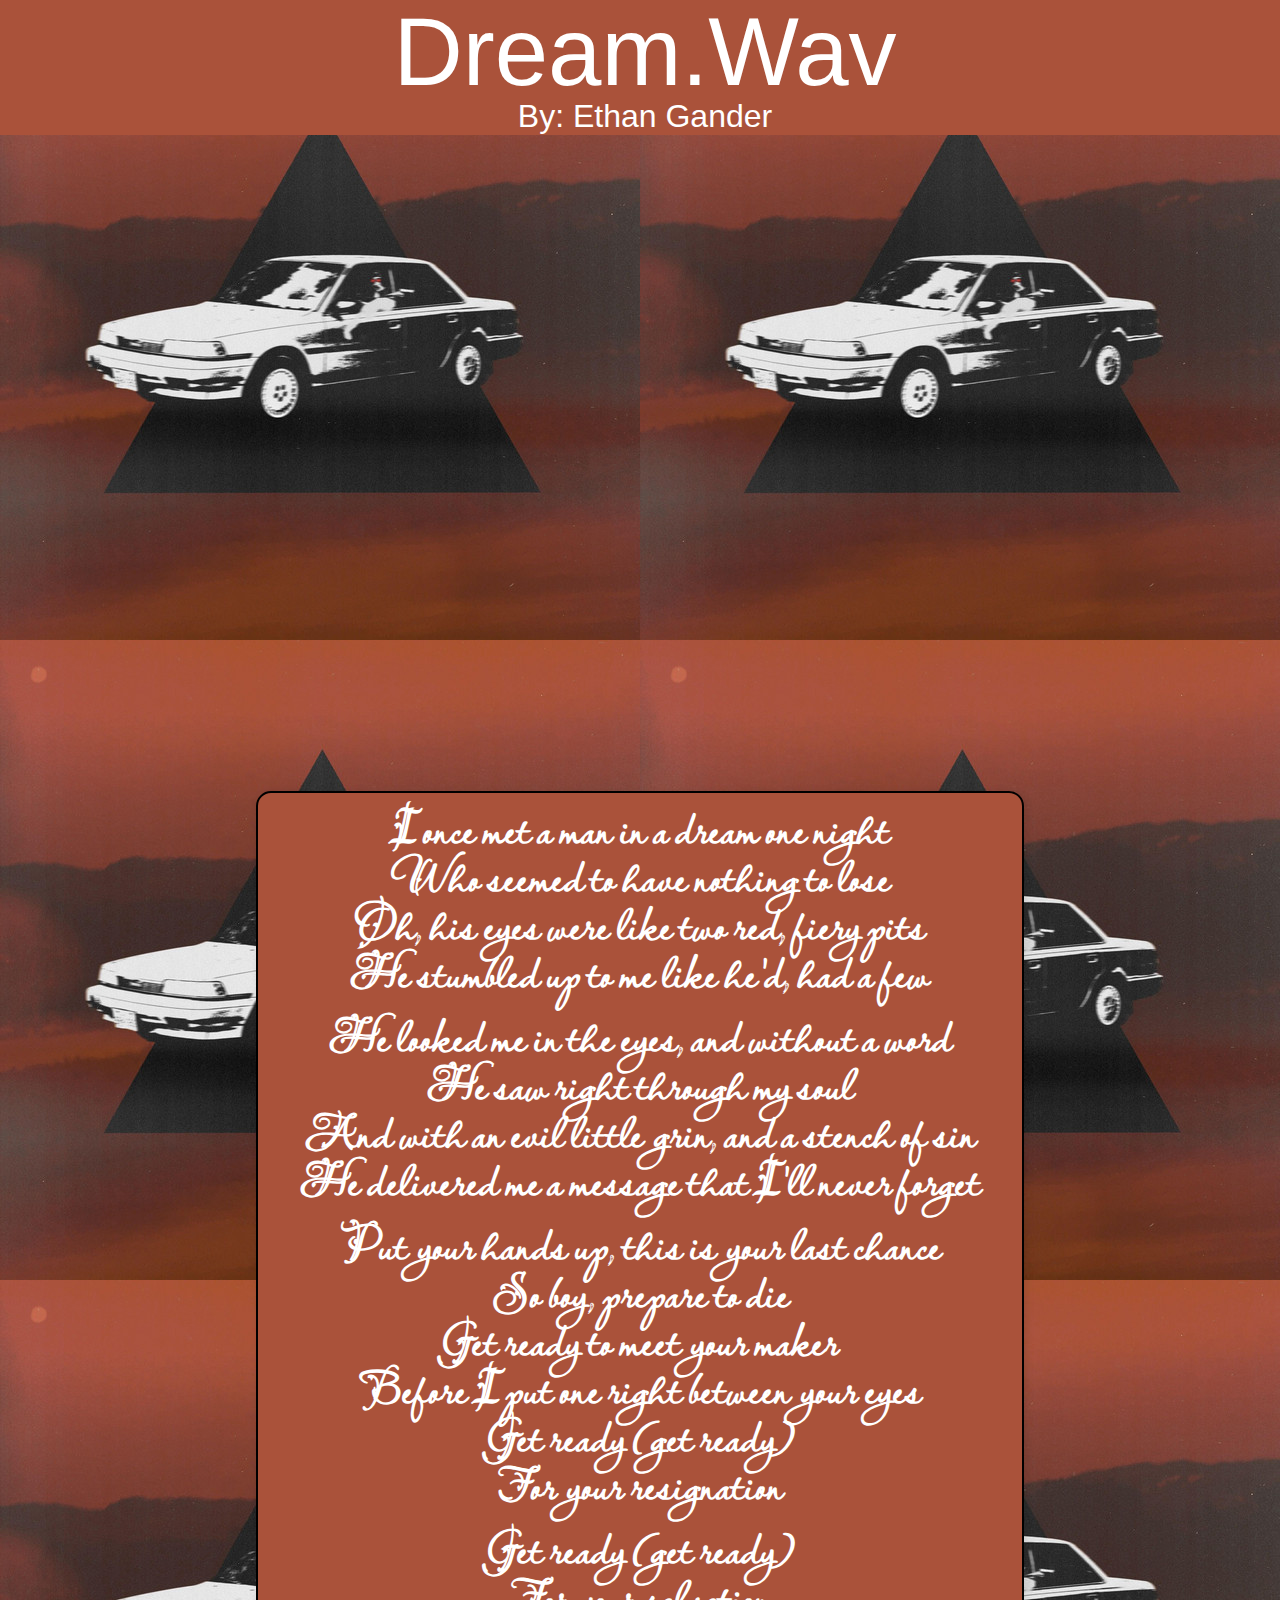
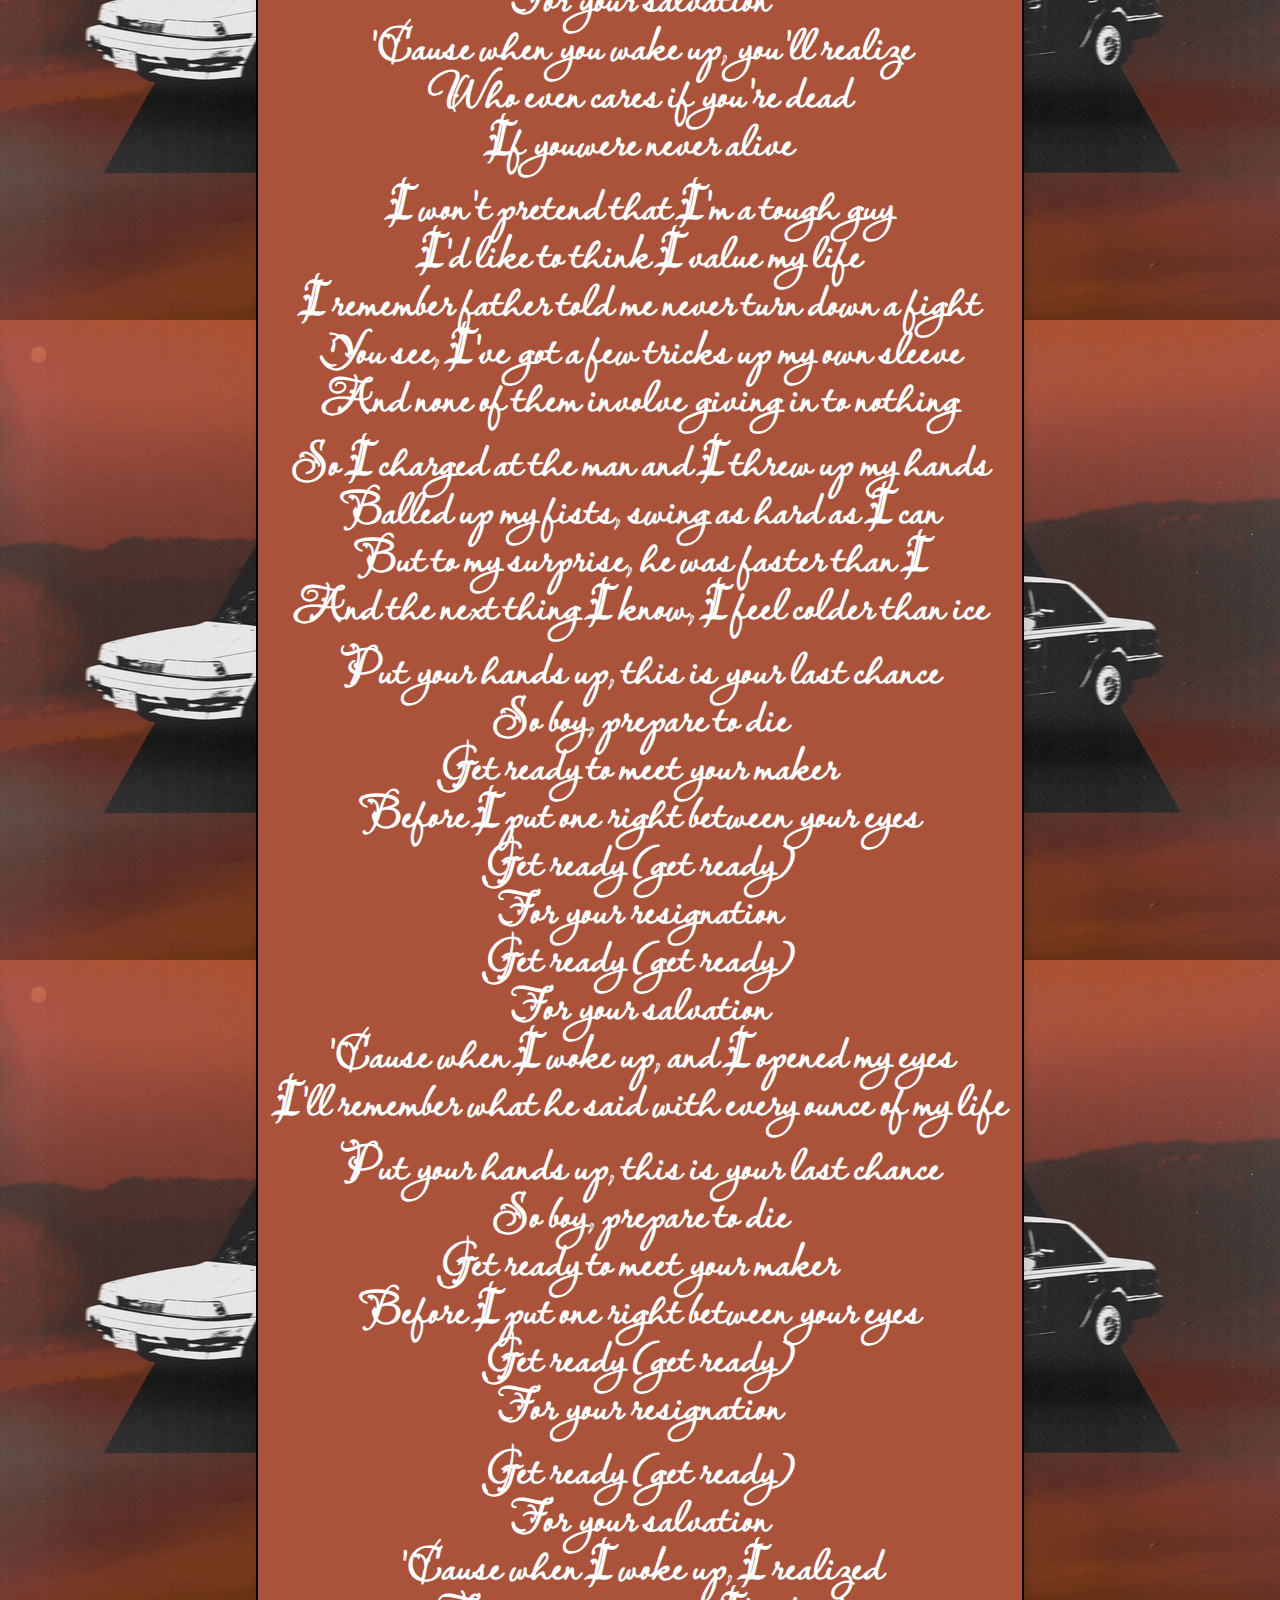
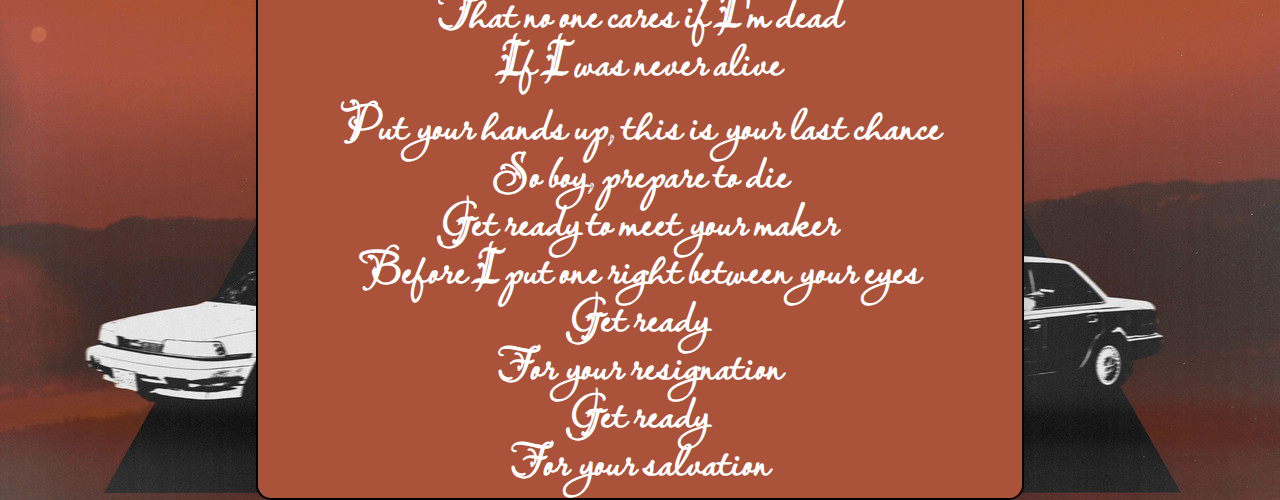
<file: Assignment-2/index.html>
<!DOCTYPE html>

<html lang="en">
  <head>
    <!-- META DATA -->
    <meta charset="UTF-8" />
    <meta name="viewport" content="width=device-width, initial-scale=1" />
    <meta
      name="description"
      content="Assignment for showing off my favourite song and it's lyrics."
    />
    <link
      rel="shortcut icon"
      href="./images/albumCover.jpg"
      type="image/x-icon"
    />
    <meta name="robots" content="noindex, nofollow" />
    <title>DREAM.WAV</title>

    <!-- FONTS -->
    <link rel="preconnect" href="https://fonts.googleapis.com">
    <link rel="preconnect" href="https://fonts.gstatic.com" crossorigin>
    <link href="https://fonts.googleapis.com/css2?family=Lavishly+Yours&family=Permanent+Marker&display=swap" rel="stylesheet">

    <!-- CSS -->
    <link rel="stylesheet" href="./css/reset.css" />
    <link rel="stylesheet" href="./css/style.css" />
  </head>

  <body>
    <header>
      <h1>Dream.Wav</h1>
      <h4>By: Ethan Gander</h4>
    </header>

    <!-- MUSIC VIDEO -->
    <div class="video-container">
      <iframe
        width="1860"
        height="630"
        src="https://www.youtube.com/embed/MPF2N0betkM?si=W9WLDNjULQZxsdMi"
        title="YouTube video player"
        frameborder="0"
        allow="accelerometer; autoplay; clipboard-write; encrypted-media; gyroscope; picture-in-picture; web-share"
        referrerpolicy="strict-origin-when-cross-origin"
        allowfullscreen
      ></iframe>
    </div>

    <!-- LYRICS   -->
    <div class="lyrics">
        <p>I once met a man in a dream one night</p>
        <p>Who seemed to have nothing to lose </p>
        <p>Oh, his eyes were like two red, fiery pits </p>
        <p>He stumbled up to me like he'd, had a few </p>
        <br />
        <p>He looked me in the eyes, and without a word </p>
        <p>He saw right through my soul </p>
        <p>And with an evil little grin, and a stench of sin </p>
        <p>He delivered me a message that I'll never forget </p>
        <br />
        <p>Put your hands up, this is your last chance </p>
        <p>So boy, prepare to die</p>
        <p>Get ready to meet your maker </p>
        <p>Before I put one right between your eyes </p>
        <p>Get ready (get ready) </p>
        <p>For your resignation</p>
        <br />
        <p>Get ready (get ready) </p>
        <p>For your salvation </p>
        <p>'Cause when you wake up, you'll realize </p>
        <p>Who even cares if you're dead </p>
        <p>If youwere never alive </p>
        <br />
        <p>I won't pretend that I'm a tough guy </p>
        <p>I'd like to think I value my life </p>
        <p>I remember father told me never turn down a fight</p>
        <p>You see, I've got a few tricks up my own sleeve </p>
        <p>And none of them involve giving in to nothing </p>
        <br />
        <p>So I charged at the man and I threw up my hands </p>
        <p>Balled up my fists, swing as hard as I can </p>
        <p>But to my surprise, he was faster than I </p>
        <p>And the next thing I know, I feel colder than ice</p>
        <br />
        <p>Put your hands up, this is your last chance </p>
        <p>So boy, prepare to die</p>
        <p>Get ready to meet your maker</p>
        <p>Before I put one right between your eyes </p>
        <p>Get ready (get ready) </p>
        <p>For your resignation</p>
        <p>Get ready (get ready)</p>
        <p>For your salvation </p>
        <p>'Cause when I woke up, and I opened my eyes </p>
        <p>I'll remember what he said with every ounce of my life </p>
        <br />
        <p>Put your hands up, this is your last chance</p>
        <p>So boy, prepare to die</p>
        <p>Get ready to meet your maker</p>
        <p>Before I put one right between your eyes</p>
        <p>Get ready (get ready)</p>
        <p>For your resignation</p>
        <br />
        <p>Get ready (get ready)</p>
        <p>For your salvation</p>
        <p>'Cause when I woke up, I realized</p>
        <p>That no one cares if I'm dead </p>
        <p>If I was never alive </p>
        <br />
        <p>Put your hands up, this is your last chance</p>
        <p>So boy, prepare to die</p>
        <p>Get ready to meet your maker</p>
        <p>Before I put one right between your eyes</p> 
        <p>Get ready </p>
        <p>For your resignation </p>
        <p>Get ready</p>
        <p>For your salvation</p>
      
    </div>
  </body>
</html>
</file>
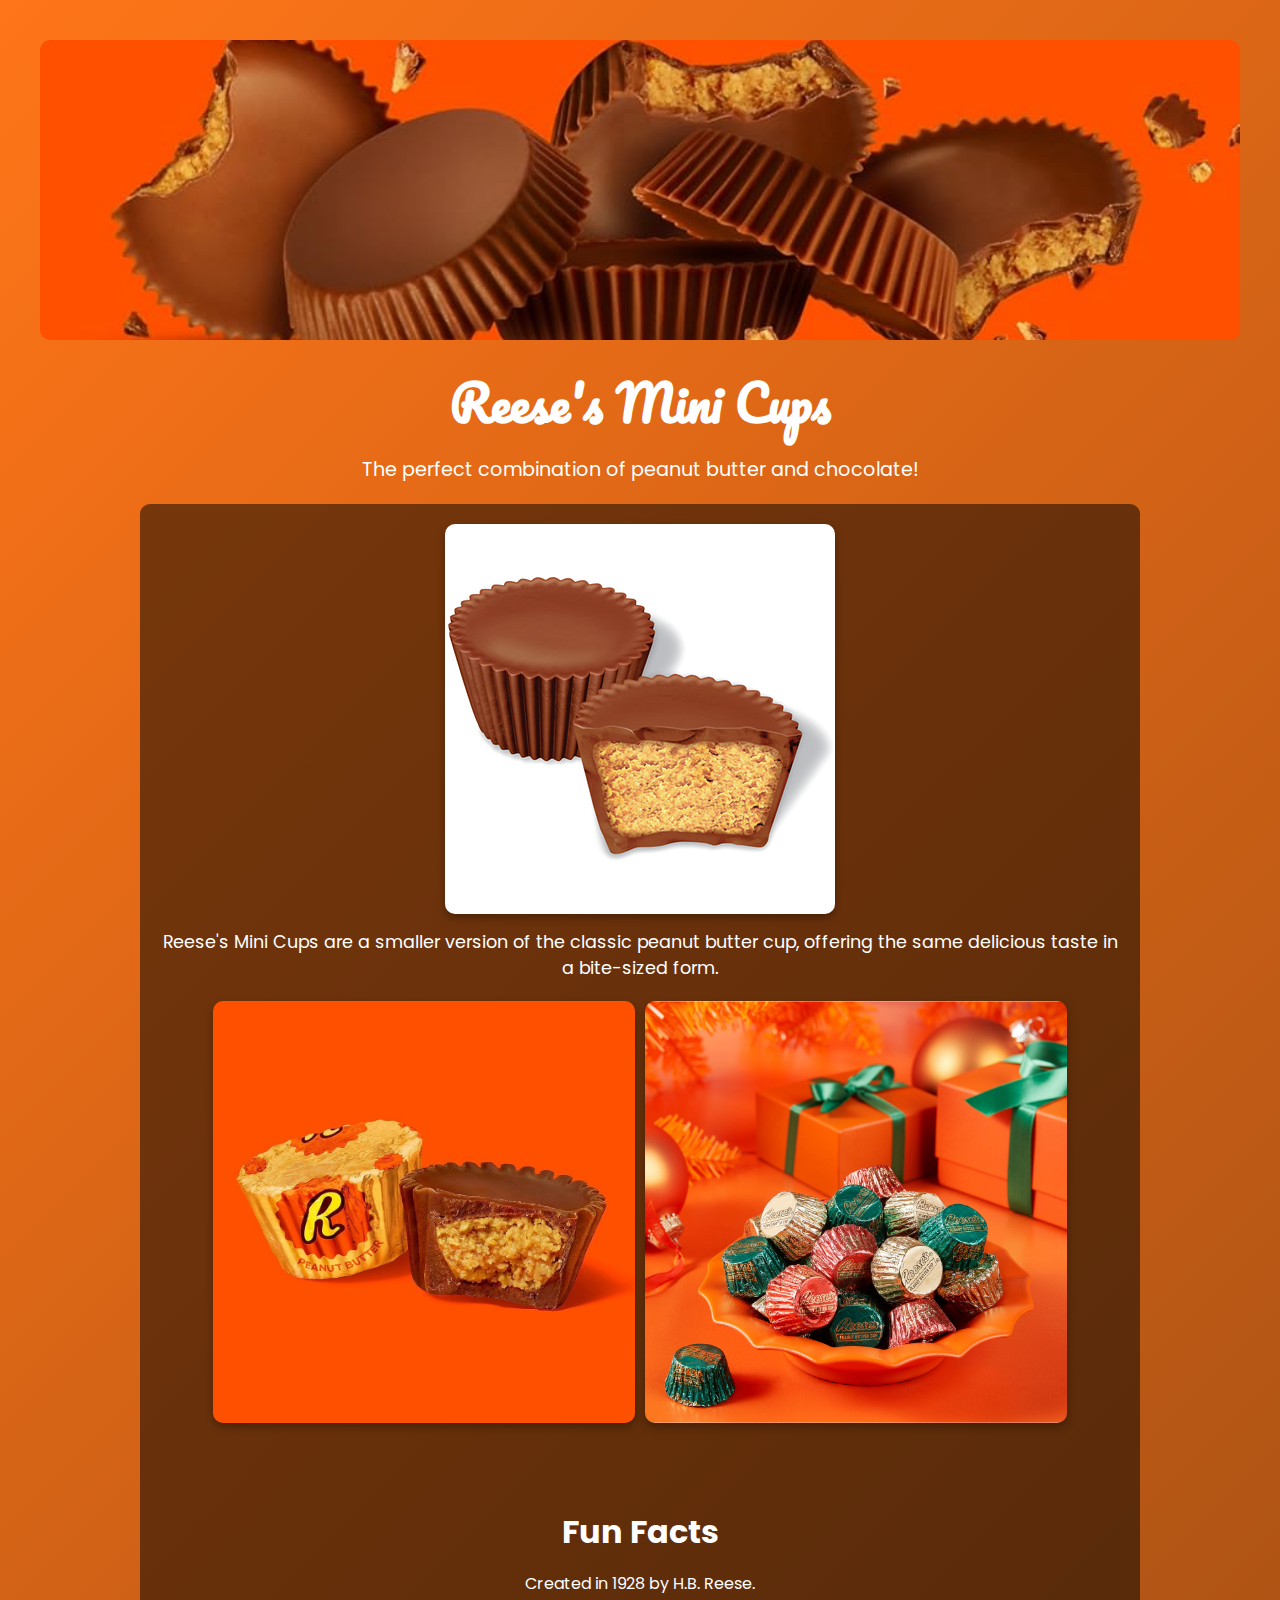
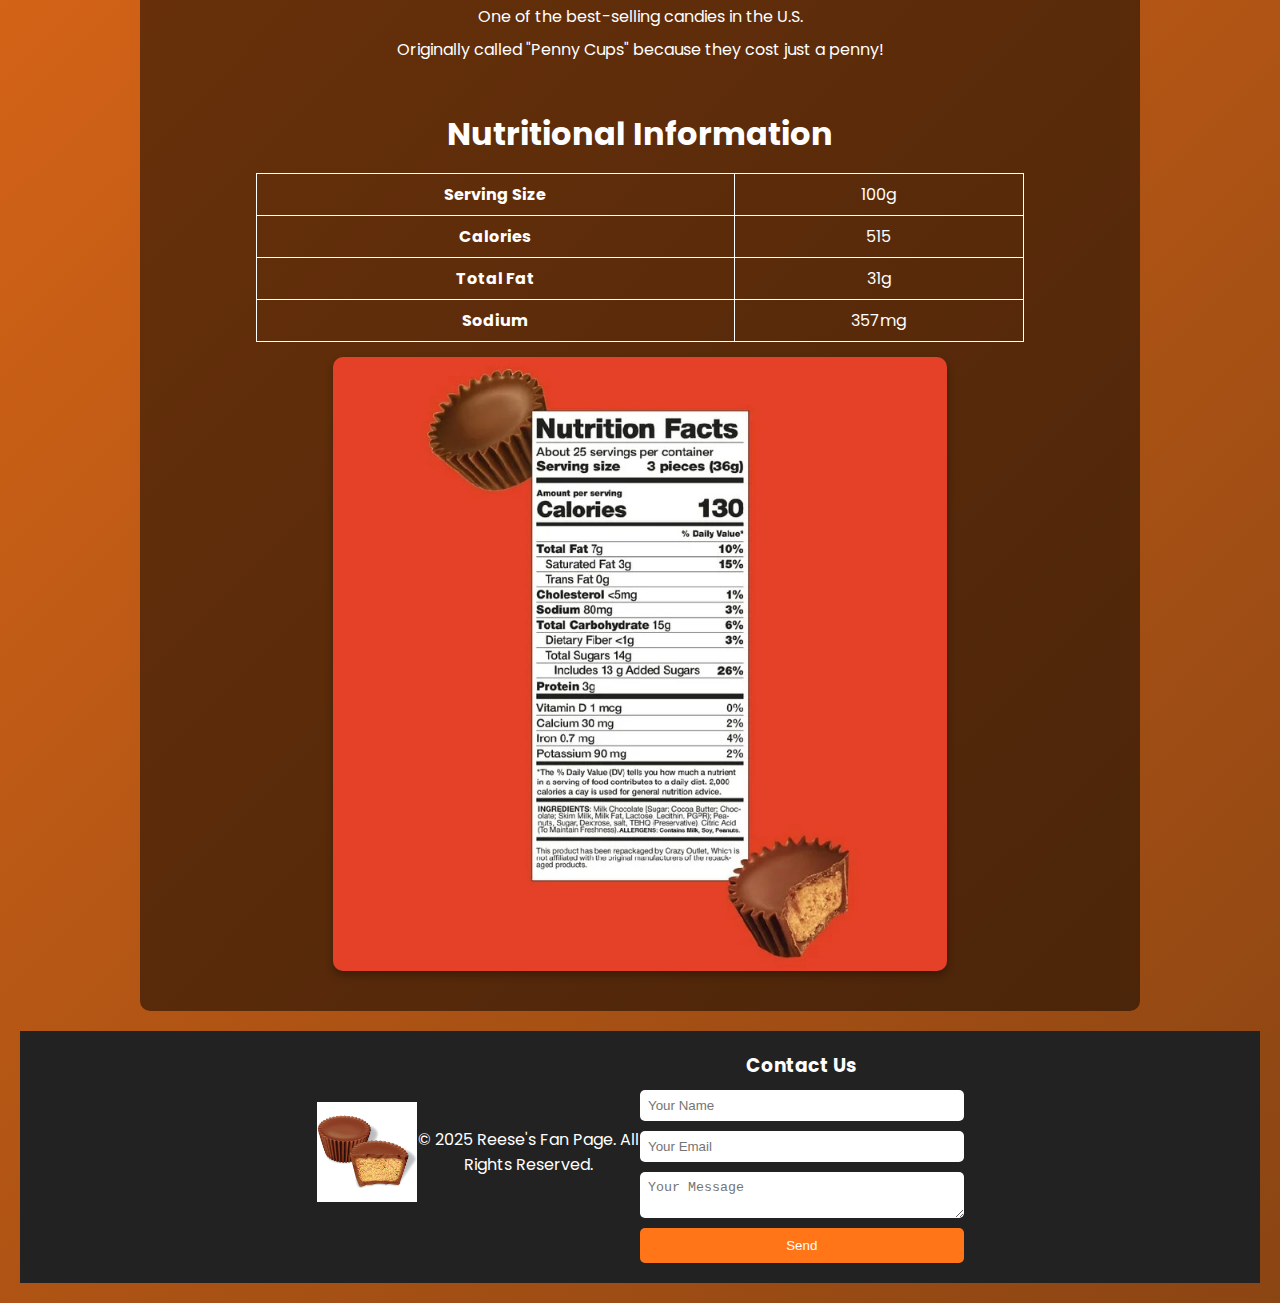
<file: Assignment-3/index.html>
<!DOCTYPE html>
<html lang="en">
<head>
  <meta charset="UTF-8">
  <meta name="viewport" content="width=device-width, initial-scale=1.0">
  <title>Reese's Mini Cups</title>
  <link rel="stylesheet" href="./css/styles.css">
  <link href="https://fonts.googleapis.com/css2?family=Poppins:wght@300;400;700&display=swap" rel="stylesheet">
</head>
<body>
  <header>
    <!-- Banner Image -->
    <div class="header-banner">
      <img src="./images/banner.jpg" alt="Delicious Reese's Mini Cups Banner" class="banner-img">
    </div>
    <h1>Reese's Mini Cups</h1>
    <p>The perfect combination of peanut butter and chocolate!</p>
  </header>
  
  <main>
    <section class="intro">
      <img src="./images/logo.png" alt="Reese's Mini Cups" class="main-image">
      <p>Reese's Mini Cups are a smaller version of the classic peanut butter cup, offering the same delicious taste in a bite-sized form.</p>
      <!-- Additional Images -->
      <div class="extra-images">
        <img src="./images/close-up.jpg" alt="Close up of Reese's Mini Cups" class="detail-image">
        <img src="./images/assortment.jpg" alt="Assortment of Reese's Mini Cups" class="detail-image">
      </div>
    </section>
    
    <section class="facts">
      <h2>Fun Facts</h2>
      <ul>
        <li>Created in 1928 by H.B. Reese.</li>
        <li>One of the best-selling candies in the U.S.</li>
        <li>Originally called "Penny Cups" because they cost just a penny!</li>
      </ul>
    </section>
    
    <section class="nutrition">
      <h2>Nutritional Information</h2>
      <table>
        <tr><th>Serving Size</th><td>100g</td></tr>
        <tr><th>Calories</th><td>515</td></tr>
        <tr><th>Total Fat</th><td>31g</td></tr>
        <tr><th>Sodium</th><td>357mg</td></tr>
      </table>
      <img src="./images/nutrition-facts.jpg" alt="Nutritional chart for Reese's Mini Cups" class="nutrition-image">
    </section>
  </main>
  
  <footer>
    <div class="footer-content">
      <img src="./images/logo.png" alt="Company Logo" class="footer-logo">
      <p>&copy; 2025 Reese's Fan Page. All Rights Reserved.</p>
      <form>
        <h3>Contact Us</h3>
        <input type="text" placeholder="Your Name" required>
        <input type="email" placeholder="Your Email" required>
        <textarea placeholder="Your Message" required></textarea>
        <button type="submit">Send</button>
      </form>
    </div>
  </footer>
  
</body>
</html>
</file>
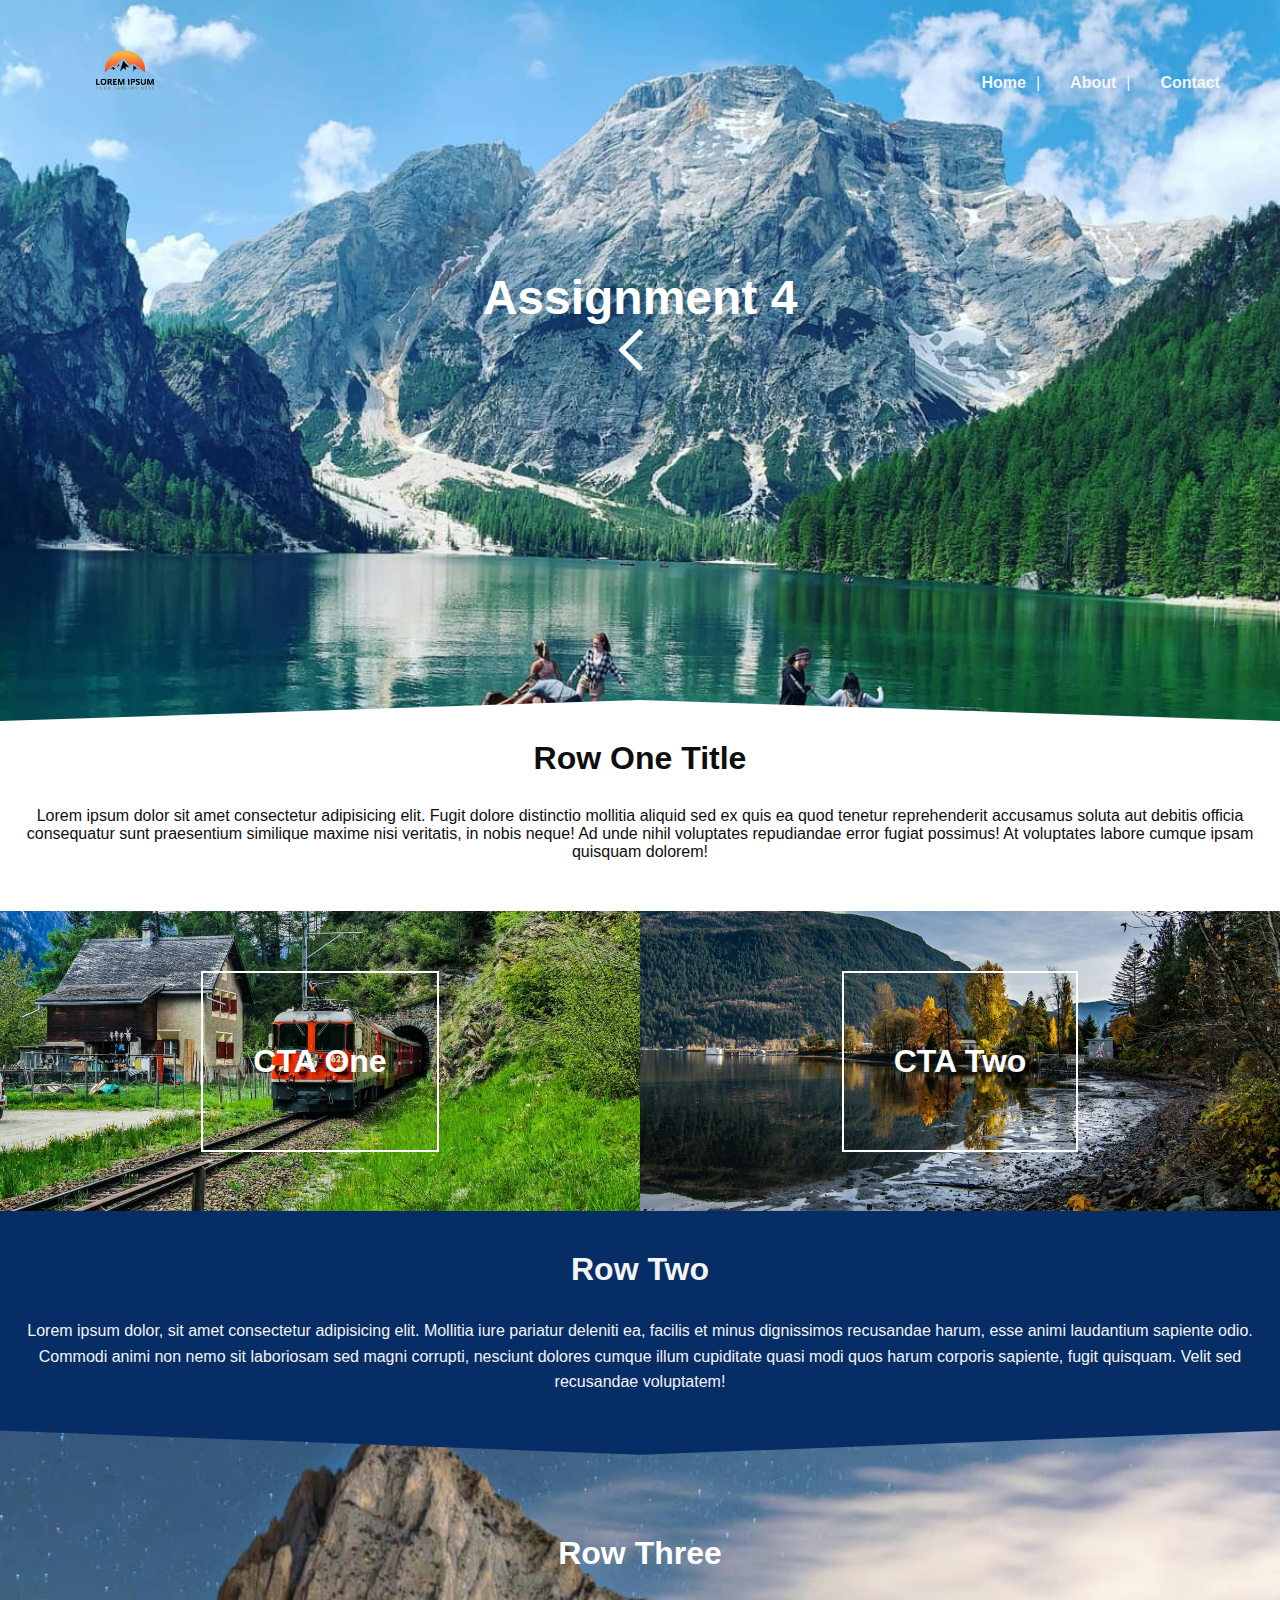
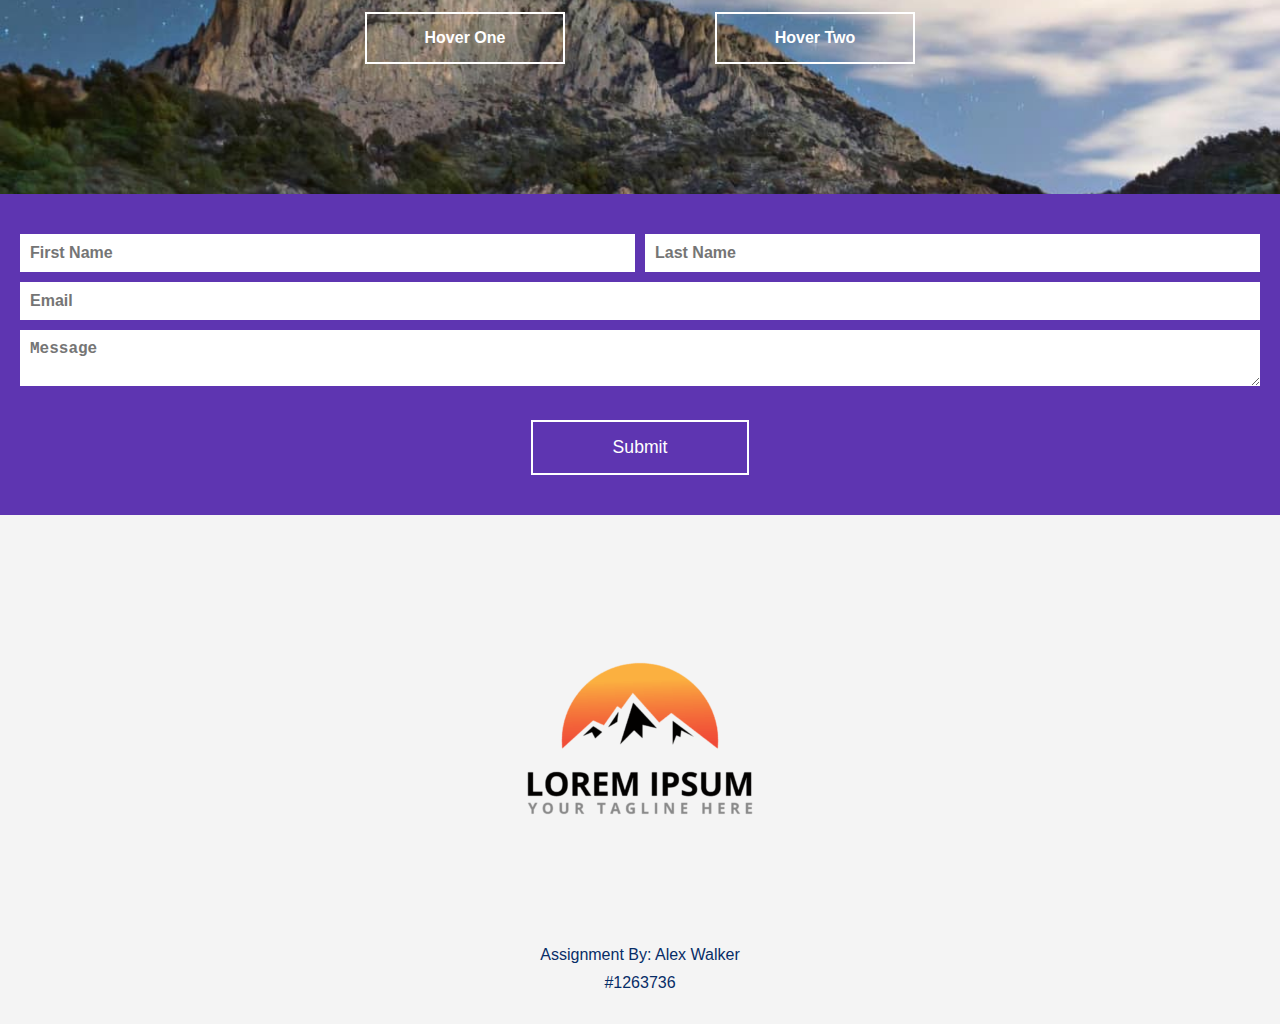
<file: Assignment-4/index.html>
<!DOCTYPE html>
<html lang="en">
<head>
    <meta charset="UTF-8">
    <meta name="viewport" content="width=device-width, initial-scale=1.0">
    <title>Assignment 4</title>
    <link rel="stylesheet" href="./css/style.css">
</head>
<body>
    <!-- Header Section -->
    <header>
        <!-- Logo Section -->
        <div class="logo">
            <img src="./img/logo.png" alt="Logo">
        </div>

        <!-- Desktop Navigation (hidden on mobile) -->
        <div class="desktop-nav">
            <nav>
                <menu>
                    <li><a href="#">Home</a></li>
                    <li><a href="#">About</a></li>
                    <li><a href="#">Contact </a></li>
                </menu>
            </nav>
        </div>


<!-- Hamburger Menu -->
<div class="hamburger-menu">
    <input type="checkbox" id="hamburger-toggle">
    <label for="hamburger-toggle" class="hamburger-icon">
        <div class="line"></div>
        <div class="line"></div>
        <div class="line"></div>
    </label>
</div>

<!-- Mobile Navigation -->
<div class="mobile-nav">
    <ul>
        <li><a href="#">Home</a></li>
        <li><a href="#">About</a></li>
        <li><a href="#">Contact</a></li>
    </ul>
</div>


        <!-- Masthead Section -->
        <div class="masthead">
            <h1>Assignment 4</h1>
            <div class="arrow"></div>
        </div>
    </header>

    <!-- Row 1 with Arch -->
    <section class="row">
        <h2>Row One Title</h2>
        <p>Lorem ipsum dolor sit amet consectetur adipisicing elit. Fugit dolore distinctio mollitia aliquid sed ex quis ea quod tenetur reprehenderit accusamus soluta aut debitis officia consequatur sunt praesentium similique maxime nisi veritatis, in nobis neque! Ad unde nihil voluptates repudiandae error fugiat possimus! At voluptates labore cumque ipsam quisquam dolorem!</p>
    </section>

    <!-- New Section with Two Columns and Transparent Buttons -->
    <section class="button-section">
        <div class="button-column left">
            <div class="cta-buttons">
                <button class="cta">CTA One</button>
            </div>
        </div>
        <div class="button-column right">
            <div class="cta-buttons">
                <button class="cta">CTA Two</button>
            </div>
        </div>
    </section>

    <!-- Row 2 -->
    <section class="row-2">
        <h2>Row Two</h2>
        <p>Lorem ipsum dolor, sit amet consectetur adipisicing elit. Mollitia iure pariatur deleniti ea, facilis et minus dignissimos recusandae harum, esse animi laudantium sapiente odio. Commodi animi non nemo sit laboriosam sed magni corrupti, nesciunt dolores cumque illum cupiditate quasi modi quos harum corporis sapiente, fugit quisquam. Velit sed recusandae voluptatem!</p>
    </section>

    <!-- Row 3 -->
    <section class="row-3">
        <h2>Row Three</h2>
        <div class="hover-buttons">
            <button class="hover-btn">Hover One</button>
            <button class="hover-btn">Hover Two</button>
        </div>
    </section>

    <!-- Contact Form Section -->
    <section class="contact-form">
        <form>
            <!-- Flex container for First Name and Last Name -->
            <div class="name-fields">
                <input type="text" placeholder="First Name" required>
                <input type="text" placeholder="Last Name" required>
            </div>

            <!-- Email Field -->
            <div class="email-message">
                <input type="email" placeholder="Email" required>
            </div>

            <!-- Message Field -->
            <div class="email-message">
                <textarea placeholder="Message" required></textarea>
            </div>

            <!-- Submit Button -->
            <button type="submit">Submit</button>
        </form>
    </section>

    <!-- Footer Section -->
    <footer>
        <img src="./img/logo.png" alt="logo">
        <p>Assignment By: Alex Walker</p>
        <p>#1263736</p>
    </footer>

    <!-- End of Body -->
</body>
</html>
</file>
<file: Assignment-2/css/style.css>
/* Sets the background image for the page as the album cover */
html {
  background-image: url(../images/albumCover.jpg);
  background-position: fill;
}

/* Makes the header */
header {
  display: flex;
  flex-direction: column;
  justify-content: center; 
  align-items: center;    
  width: 100%;
  height: 125px;
  padding: 5px;
  background-color: #aa523a;
}

/* Styles the text within the header */
header h1 {
  text-align: center;
  font-family: "Permanent Marker", sans-serif;
  font-size: 6em;
  color: white;
}

/* Styles the text below the title */
header h4 {
  text-align: center;
  font-family: "Permanent Marker", sans-serif;
  font-size: 2em;
  color: white;
}

/* Styles the youtube preview */
.video-container {
  margin-top: 1%;
  display: flex;
  justify-content: center;
  align-items: center;
}

/* Makes the container for the lyrics */
.lyrics {
  display: block;
  justify-content: center;
  align-items: center;
  margin-left: 20%;
  margin-right: 20%;
  margin-top: 1%;
  padding: 1%;
  border: 2px solid black;
  border-radius: 15px;
  background-color: #aa523a;
  box-shadow: 2px 2px 8px rgba(0, 0, 0, 0.1);
}

/* Styles the text of the lyrics */
.lyrics p {
  margin: 0;
  font-family: "Lavishly Yours", sans-serif;
  font-size: 3em;
  color: white;
  text-align: center;
  font-weight: bold;
}
</file>
<file: Assignment-3/css/styles.css>
/* Import custom font */
@import url('https://fonts.googleapis.com/css2?family=Pacifico&display=swap');

/* Reset default styling */
*, *::before, *::after {
    margin: 0;
    padding: 0;
    box-sizing: border-box;
}

/* Global styles */
body {
    font-family: 'Poppins', sans-serif;
    background: linear-gradient(135deg, #ff7518, #8b4513);
    color: #fff;
    min-height: 100vh;
    display: flex;
    flex-direction: column;
    align-items: center;
    text-align: center;
    padding: 20px;
}

/* Header */
header {
    padding: 20px;
}

.header-banner {
    width: 100%;
    overflow: hidden;
    border-radius: 10px;
    margin-bottom: 20px;
}

.banner-img {
    width: 100%;
    height: 300px; 
    object-fit: cover;
    display: block;
}

/* Title and subtitle using custom font for headings */
header h1 {
    font-family: 'Pacifico', cursive;
    font-size: 3rem;
    margin-bottom: 10px;
}

header p {
    font-size: 1.2rem;
}

/* Main container */
main {
    width: 90%;
    max-width: 1000px;
    background: rgba(0, 0, 0, 0.5);
    padding: 20px;
    border-radius: 10px;
    margin-bottom: 20px;
}

/* Intro Section */
section.intro {
    margin-bottom: 30px;
}

section.intro .main-image {
    max-width: 80%;
    height: auto;
    display: block;
    margin: 0 auto 15px auto;
    border-radius: 10px;
    box-shadow: 0 4px 8px rgba(0,0,0,0.3);
    transition: transform 0.3s ease;
}

section.intro .main-image:hover {
    transform: scale(1.03);
}

section.intro p {
    font-size: 1.1rem;
    margin-bottom: 20px;
}

/* Extra Images */
.extra-images {
    display: flex;
    justify-content: center;
    gap: 10px;
    flex-wrap: wrap;
    margin-bottom: 20px;
}

.extra-images .detail-image {
    flex: 1 1 calc(45% - 10px);
    max-width: calc(45% - 10px);
    border-radius: 10px;
    margin-bottom: 15px;
    box-shadow: 0 4px 8px rgba(0,0,0,0.3);
    transition: transform 0.3s ease;
}

.extra-images .detail-image:hover {
    transform: scale(1.05);
}

/* Facts Section */
section.facts {
    margin: 20px 0;
}

section.facts h2 {
    font-size: 2rem;
    margin-bottom: 15px;
}

section.facts ul {
    list-style: none;
    padding: 0;
}

section.facts li {
    font-size: 1rem;
    margin: 8px 0;
}

/* Nutrition Section */
section.nutrition {
    margin: 20px 0;
}

section.nutrition h2 {
    font-size: 2rem;
    margin-bottom: 15px;
}

section.nutrition table {
    width: 100%;
    border-collapse: collapse;
    margin-bottom: 15px;
}

section.nutrition th,
section.nutrition td {
    border: 1px solid #fff;
    padding: 8px;
    font-size: 1rem;
}

.nutrition-image {
    max-width: 80%;
    height: auto;
    display: block;
    margin: 0 auto;
    border-radius: 10px;
    box-shadow: 0 4px 8px rgba(0,0,0,0.3);
    transition: transform 0.3s ease;
}

.nutrition-image:hover {
    transform: scale(1.03);
}

/* Footer */
footer {
    width: 100%;
    background: #222;
    padding: 20px 0;
}

.footer-content {
    max-width: 1000px;
    margin: 0 auto;
    display: flex;
    flex-wrap: wrap;
    align-items: center;
    justify-content: space-around;
}

.footer-logo {
    width: 100px;
    margin-bottom: 10px;
}

.footer-content p {
    flex: 1 1 200px;
    margin-bottom: 10px;
}

footer form {
    flex: 1 1 300px;
    display: flex;
    flex-direction: column;
}

footer form h3 {
    margin-bottom: 10px;
}

footer form input,
footer form textarea {
    padding: 8px;
    margin-bottom: 10px;
    border: none;
    border-radius: 5px;
}

footer form button {
    padding: 10px;
    border: none;
    border-radius: 5px;
    background-color: #ff7518;
    color: #fff;
    cursor: pointer;
    transition: background-color 0.3s, transform 0.3s;
}

footer form button:hover {
    background-color: #e06600;
    transform: scale(1.05);
}

/* Responsive adjustments */
@media (max-width: 768px) {
    .extra-images {
        flex-direction: column;
    }
    
    .footer-content {
        flex-direction: column;
        text-align: center;
    }
}

/* Center align page-level content */
body > * {
    width: 100%;
    display: flex;
    flex-direction: column;
    align-items: center;
}
</file>
<file: Assignment-4/css/style.css>
/* 
  GENERAL RESET
  This section removes all default browser margin/padding 
  and sets box-sizing to border-box for consistent layout sizing.
*/
* {
    margin: 0;
    padding: 0;
    box-sizing: border-box;
}

/* 
  BODY AND BACKGROUND COLORS
  Sets a global font-family, background color, and text color for the page.
*/
body {
    font-family: Arial, sans-serif;
    background-color: #f4f4f4;
    color: #0e0e0e;
}

/* 
  INPUT, TEXTAREA, BUTTON, SELECT, A
  Removes borders, outlines, and shadows from these elements.
*/
input, textarea, button, select, a {
    border: none;
    outline: none;
    box-shadow: none;
}

/* 
  HEADER SECTION
  Positions header as a full-height background image, 
  fixes the background while scrolling, and places 
  the logo/navigation at the top.
*/
header {
    display: flex;
    justify-content: space-between;
    align-items: flex-start; 
    position: relative;
    background-image: url('../img/4.jpg');
    background-size: cover;
    background-position: center center;
    color: #f4f4f4;
    padding: 20px 50px;
    height: 100vh;
    background-attachment: fixed;
}

/* 
  MOBILE NAVIGATION (initially hidden)
  and hamburger menu (initially hidden).
*/
.mobile-nav {
    display: none;
}
.hamburger-menu {
    display: none;
}

/* 
  LOGO STYLING
  Places the logo image within the header, sets its size.
*/
header .logo {
    display: flex;
    align-items: center;
}

header .logo img {
    width: 150px;
    margin-right: 10px;
}

/* 
  DESKTOP HEADER
  Sets the height of the nav area, centers content vertically,
  and provides a transition effect if needed.
*/
.desktop-nav {
    height: 125px;
    display: flex;
    align-items: center;
    transition: all .25s linear;
}

/* 
  Desktop logo container styling.
*/
.desktop-nav div {
    width: auto;
    height: 115px;
    flex-grow: 1;
}

/* 
  Desktop logo image sizing.
*/
.desktop-nav div a img {
    width: auto;
    height: 100%;
}

/* 
  NAVIGATION MENU
  Removes list styling, displays items inline, 
  and spaces them out horizontally.
*/
.desktop-nav nav menu {
    list-style: none;
    display: flex;
    margin: 0;
}

/* 
  NAVIGATION MENU ITEMS
  Adds horizontal padding around each link 
  and vertically centers them.
*/
.desktop-nav nav menu li {
    padding: 0px 10px;
    display: flex;
    align-items: center;
}

/* 
  NAVIGATION LINKS
  Sets color, removes underline, and applies bold styling.
*/
.desktop-nav nav menu li a {
    color: #f4f4f4;
    text-decoration: none;
    font-weight: bold;
}

/* 
  SEPARATOR BETWEEN MENU ITEMS
  Inserts a '|' symbol except for the last item.
*/
.desktop-nav nav menu li:not(:last-child)::after {
    content: '|';
    margin: 0 10px;
    color: #f4f4f4;
}

/* 
  HOVER & FOCUS STATES FOR NAV LINKS
  Changes link color on hover, active, focus, and visited states.
*/
.desktop-nav a:hover,
.desktop-nav a:active,
.desktop-nav a:focus,
.desktop-nav a:visited {
    color: #E1341E;
}

/* 
  MASTHEAD SECTION
  Positions the main heading within the header, 
  vertically centered at about 30% from the top.
*/
.masthead {
    text-align: center;
    position: absolute;
    top: 30%;
    left: 50%;
    transform: translateX(-50%);
    color: white;
}

/* 
  MASTHEAD TITLE
  Larger font size for the main heading, with spacing below.
*/
.masthead h1 {
    font-size: 3rem;
    margin-bottom: 10px;
}

/* 
  ARROW ANIMATION
  Creates a down-pointing arrow with a bounce effect 
  to guide the user to scroll.
*/
.arrow {
    width: 30px;
    height: 30px;
    border-left: 5px solid white;
    border-bottom: 5px solid white;
    transform: rotate(45deg);
    margin: 0 auto;
    animation: bounceArrow 1s infinite;
}

/* 
  KEYFRAMES FOR ARROW BOUNCE
  Moves the arrow down and up repeatedly.
*/
@keyframes bounceArrow {
    0% { transform: translateY(0) rotate(-45deg); }
    50% { transform: translateY(10px) rotate(-45deg); }
    100% { transform: translateY(0) rotate(-45deg); }
}

/* 
  ROW SECTION (POINTED ARCH)
  Uses clip-path to create an arched shape at the top, 
  overlaps the header image, and provides a white background.
*/
.row {
    position: relative;
    margin-top: -200px;
    text-align: center;
    clip-path: polygon(50% 0, 100% 10%, 100% 100%, 0% 100%, 0% 10%);
    background-color: white;
    z-index: 2;
    padding-top: 100px;
    padding-bottom: 50px;
}

/* 
  ROW TITLE
  Adjusts the position of the heading so it appears 
  correctly over the arched shape.
*/
.row h2 {
    font-size: 2rem;
    margin-top: -80px;
    margin-bottom: 30px;
    z-index: 1;
    position: relative;
    padding-top: 20px;
}

/* 
  BUTTON SECTION
  Two columns, each with a background image, 
  housing call-to-action buttons.
*/
.button-section {
    display: flex;
    justify-content: space-between;
    align-items: center;
    width: 100%;
    height: 300px;
}

/* 
  INDIVIDUAL COLUMNS FOR BUTTON SECTION
  Each column is half the width and uses a background image.
*/
.button-column {
    width: 50%;
    display: flex;
    justify-content: center;
    align-items: center;
    height: 100%;
    background-size: cover;
    background-position: center center;
}

/* 
  LEFT COLUMN BACKGROUND IMAGE
*/
.button-column.left {
    background-image: url('../img/10.jpg');
}

/* 
  RIGHT COLUMN BACKGROUND IMAGE
*/
.button-column.right {
    background-image: url('../img/7.jpg');
}

/* 
  CTA-BUTTONS CONTAINER
  Vertically stacks the call-to-action buttons.
*/
.cta-buttons {
    display: flex;
    flex-direction: column;
    justify-content: center;
    align-items: center;
}

/* 
  INDIVIDUAL CTA BUTTONS
  Styled with transparent background, white text, 
  bold font, and a hover effect.
*/
.cta {
    background-color: transparent;
    color: #ffffff;
    padding: 70px 50px;
    font-size: 2.0rem;
    font-weight: bold;
    border: 2px solid #ffffff;
    cursor: pointer;
    transition: all 0.3s ease-in-out;
    text-align: center;
    width: 100%;
    max-width: 250px;
}

/* 
  CTA HOVER STATE
  Dark background, white text, slight scale, and box-shadow on hover.
*/
.cta:hover {
    background-color: #000000;
    color: white;
    transform: scale(1.05);
    box-shadow: 0 6px 15px rgba(0, 0, 0, 0.2);
}

/* 
  CTA ACTIVE STATE
  Slight shrink and reduced shadow when clicked.
*/
.cta:active {
    transform: scale(0.98);
    box-shadow: 0 4px 8px rgba(0, 0, 0, 0.1);
}

/* 
  ROW 2 SECTION (REVERSE CLIP-PATH)
  Creates a reversed arch at the bottom of the white section 
  and uses a dark blue background color.
*/
.row-2 {
    position: relative;
    margin-top: 0px;
    text-align: center;
    clip-path: polygon(50% 100%, 100% 90%, 100% 0, 0% 0, 0% 90%);
    background-color: #072d67;
    z-index: 2;
    padding-top: 200px;
    padding-bottom: 40px;
}

/* 
  ROW 2 TITLE
  Positioned near the top of the arch, in white text.
*/
.row-2 h2 {
    color: #f4f4f4;
    font-size: 2rem;
    margin-top: -200px;
    margin-bottom: 30px;
    z-index: 1;
    position: relative;
    padding-top: 40px;
}

/* 
  ROW 2 PARAGRAPH
  White text with a comfortable line-height.
*/
.row-2 p {
    color: #f4f4f4;
    font-size: 1rem;
    line-height: 1.6;
    margin-bottom: 20px;
}

/* 
  ROW 3 SECTION
  Background image with centered text and hover buttons.
*/
.row-3 {
    background-image: url("../img/5.jpg");
    background-size: cover;
    background-position: center center;
    color: #ffffff;
    text-align: center;
    padding: 130px 20px;
    margin-top: -50px;
}

/* 
  ROW 3 TITLE
  Slightly larger font for section heading.
*/
.row-3 h2 {
    font-size: 2rem;
    margin-bottom: 20px;
}

/* 
  HOVER BUTTONS CONTAINER
  Places buttons in a row with space between them.
*/
.hover-buttons {
    display: flex;
    justify-content: center;
    gap: 150px;
    margin-top: 40px;
}

/* 
  HOVER BUTTONS
  Similar to CTA style but with different sizing and transitions.
*/
.hover-btn {
    background-color: transparent;
    color: #ffffff;
    padding: 15px 30px;
    font-size: 1rem;
    font-weight: bold;
    border: 2px solid #ffffff;
    cursor: pointer;
    transition: all 0.3s ease-in-out;
    width: 100%;
    max-width: 200px;
}

/* 
  HOVER BUTTON HOVER STATE
  Dark background, white text, scale, and shadow.
*/
.hover-btn:hover {
    background-color: #000000;
    color: white;
    transform: scale(1.05);
    box-shadow: 0 6px 15px rgba(0, 0, 0, 0.2);
}

/* 
  CONTACT FORM SECTION
  Purple background, white text, and bold font.
*/
.contact-form {
    background-color: #5e35b1;
    color: white;
    padding: 40px 20px;
    text-align: center;
    font-weight: bold;
}

/* 
  NAME FIELDS IN CONTACT FORM
  Displays first name and last name fields side-by-side on larger screens.
*/
.contact-form .name-fields {
    display: flex;
    justify-content: space-between;
    gap: 10px;
}

/* 
  INPUT FIELDS AND TEXTAREA
  Full width, bold font, black text inside the fields.
*/
.contact-form input, .contact-form textarea {
    width: 100%;
    padding: 10px;
    margin-bottom: 0px;
    font-weight: bold;
    font-size: 1rem;
    color: #000000;
}

/* 
  INPUT FIELDS
  Allows equal stretching in the name fields container.
*/
.contact-form input {
    flex: 1;
}

/* 
  EMAIL AND MESSAGE FIELDS
  Separates them from the name fields and adds top margin.
*/
.contact-form .email-message {
    width: 100%;
    margin-top: 10px;
}

/* 
  SUBMIT BUTTON
  Transparent background, white text, bold font,
  with hover transition.
*/
.contact-form button {
    background-color: transparent;
    color: white;
    padding: 15px 80px;
    font-size: 1.1rem;
    border: 2px solid white;
    margin-top: 30px;
    cursor: pointer;
    transition: all 0.3s ease-in-out;
}

/* 
  SUBMIT BUTTON HOVER STATE
  Dark background, slight scale, and box-shadow.
*/
.contact-form button:hover {
    background-color: #000000;
    transform: scale(1.05);
    box-shadow: 0 6px 15px rgba(0, 0, 0, 0.2);
}

/* 
  FOOTER SECTION
  Centered text, margin for spacing, and a custom font color.
*/
footer {
    text-align: center;
    margin: 30px 0;
    color: #072d67;
    font-size: 1rem;
}

/* 
  FOOTER PARAGRAPH
  Adds a top margin for spacing below any footer content.
*/
footer p {
    margin-top: 10px;
}

/* 
  MOBILE-SPECIFIC STYLES
  Activated when the screen width is 768px or less.
*/
@media screen and (max-width: 768px) {

    /* Hide the desktop navigation on mobile. */
    .desktop-nav {
        display: none;
    }

    /* MOBILE NAVIGATION
       Hidden by default, becomes visible when toggled. 
       Full-screen overlay style.
    */
    .mobile-nav {
        display: none; 
        position: fixed;
        top: 0;
        left: 0;
        width: 100%;
        height: 100%;
        background-color: white;
        z-index: 9999;
        text-align: center;
        padding-top: 50px;
    }

    .mobile-nav ul {
        list-style: none;
        padding: 0;
        margin: 0;
    }

    .mobile-nav ul li {
        margin: 20px 0;
    }

    .mobile-nav ul li a {
        color: black;
        font-size: 2rem;
        text-decoration: none;
        text-transform: uppercase;
        font-weight: bold;
    }

    /* 
      HAMBURGER MENU
      Fixed at the top-right corner, toggles the mobile nav.
    */
    .hamburger-menu {
        display: block;
        position: fixed;
        top: 20px;
        right: 20px;
        z-index: 10000;
        cursor: pointer;
    }

    .hamburger-menu input {
        display: none;
    }

    .hamburger-icon {
        display: flex;
        flex-direction: column;
        justify-content: space-between;
        width: 30px;
        height: 25px;
    }

    .hamburger-icon .line {
        width: 100%;
        height: 4px;
        background-color: #f4f4f4;
        transition: 0.3s;
    }

    /* 
      TRANSFORMS THE HAMBURGER ICON INTO AN "X" 
      WHEN THE TOGGLE IS CHECKED.
    */
    #hamburger-toggle:checked + .hamburger-icon .line:nth-child(1) {
        transform: rotate(405deg);
        position: relative;
        top: 10px;
    }

    #hamburger-toggle:checked + .hamburger-icon .line:nth-child(2) {
        opacity: 0;
    }

    #hamburger-toggle:checked + .hamburger-icon .line:nth-child(3) {
        transform: rotate(-405deg);
        position: relative;
        top: -10px;
    }

    /* 
      SHOW THE MOBILE NAV WHEN THE HAMBURGER MENU IS CHECKED.
    */
    #hamburger-toggle:checked ~ .mobile-nav {
        display: block;
    }

    /* 
      ADJUST LOGO SIZE FOR MOBILE
    */
    header .logo img {
        width: 150px;
    }

    /* 
      ROW SECTION (ARCH) - MOBILE ADJUSTMENTS
      Reduces padding and heading size for smaller screens.
    */
    .row {
        text-align: center;
        padding-top: 80px;
    }

    .row h2 {
        font-size: 1.5rem;
    }

    /* 
      BUTTON SECTION - MOBILE ADJUSTMENTS
      Stacks the columns vertically instead of side-by-side.
    */
    .button-section {
        display: flex;
        flex-direction: column;
        align-items: center;
        justify-content: center;
        height: auto;
        width: 100%;
    }

    .button-column {
        width: 100%;
        display: flex;
        justify-content: center;
        align-items: center;
        height: auto;
        padding: 20px;
    }

    .cta {
        font-size: 1.5rem;
        padding: 6;
        margin: 100px;
        text-align: center;
    }

    /* 
      HOVER BUTTONS - MOBILE ADJUSTMENTS
      Stacks the hover buttons vertically with reduced gap.
    */
    .hover-buttons {
        flex-direction: column;
        gap: 20px;
        margin-top: 50px;
    }

    .hover-btn {
        width: 25%;
        max-width: none;
        margin: 0 auto;
    }

    /* 
      CONTACT FORM - MOBILE ADJUSTMENTS
      Stacks name fields vertically.
    */
    .contact-form .name-fields {
        display: flex;
        flex-direction: column;
        gap: 10px;
    }

    .contact-form input,
    .contact-form textarea {
        width: 100%;
        padding: 10px;
        margin-bottom: 10px;
    }

    .contact-form button {
        background-color: transparent;
        color: white;
        padding: 15px 80px;
        font-size: 1.1rem;
        border: 2px solid white;
        margin-top: 30px;
    }

    /* 
      FOOTER - MOBILE ADJUSTMENTS
      Slightly smaller font for limited screen space.
    */
    footer p {
        font-size: 0.8rem;
    }
}
</file>
